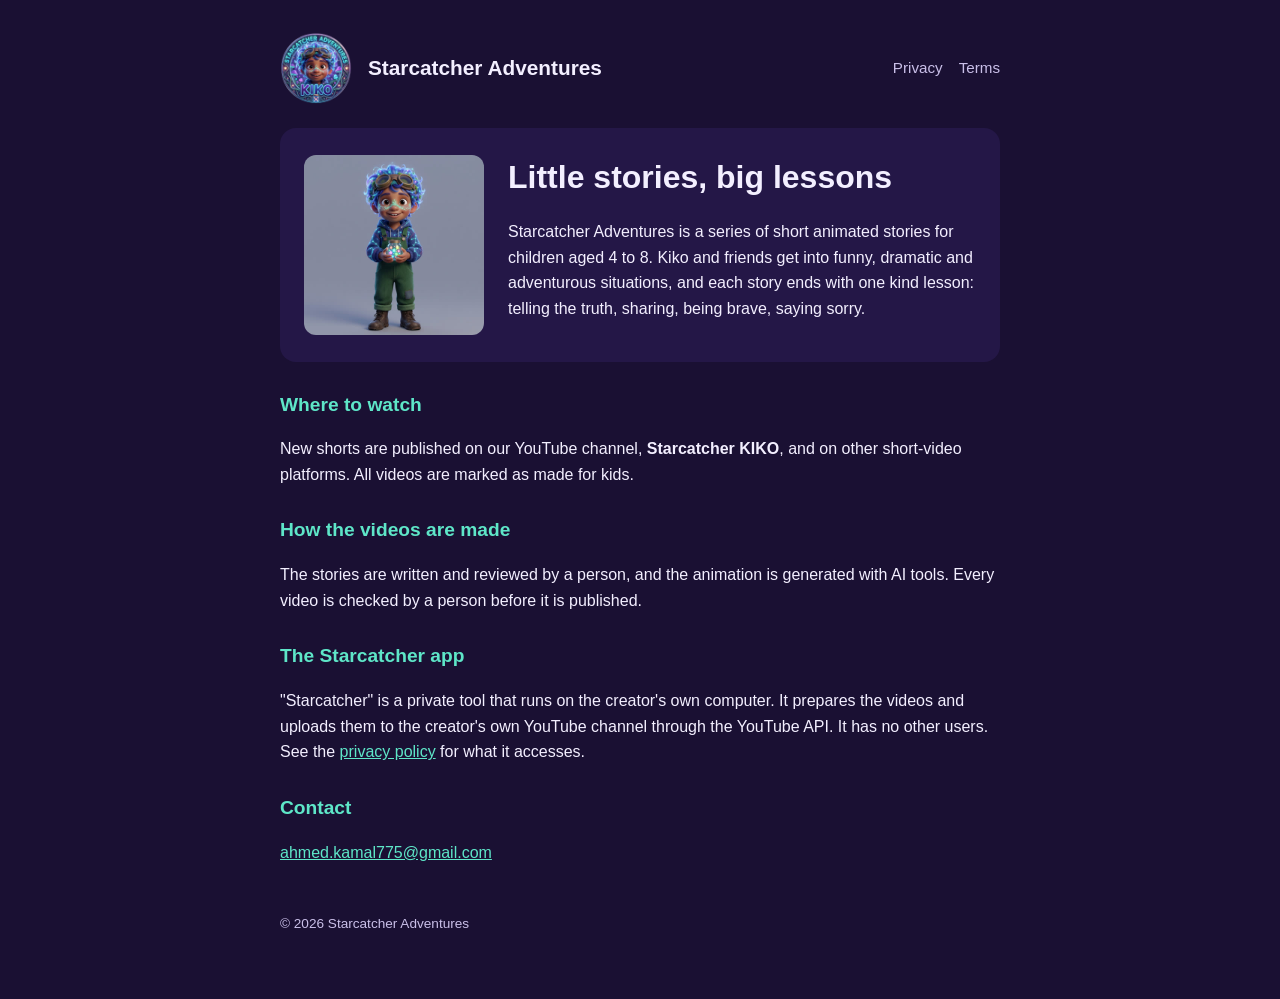
<file: index.html>
<!doctype html>
<html lang="en">
<head>
  <meta charset="utf-8">
  <meta name="viewport" content="width=device-width, initial-scale=1">
  <title>Starcatcher Adventures</title>
  <meta name="description" content="Short animated stories for children aged 4 to 8, starring Kiko. Each story teaches one kind lesson.">
  <link rel="stylesheet" href="style.css">
</head>
<body>
<main>
  <header>
    <img src="logo.png" alt="Starcatcher Adventures logo">
    <a href="./">Starcatcher Adventures</a>
    <nav><a href="privacy.html">Privacy</a><a href="terms.html">Terms</a></nav>
  </header>

  <section class="hero">
    <img src="kiko.jpg" alt="Kiko, a cartoon child with glowing blue hair, goggles and a jar of stars">
    <div>
      <h1>Little stories, big lessons</h1>
      <p>Starcatcher Adventures is a series of short animated stories for children aged 4 to 8. Kiko and friends get into funny, dramatic and adventurous situations, and each story ends with one kind lesson: telling the truth, sharing, being brave, saying sorry.</p>
    </div>
  </section>

  <h2>Where to watch</h2>
  <p>New shorts are published on our YouTube channel, <strong>Starcatcher KIKO</strong>, and on other short-video platforms. All videos are marked as made for kids.</p>

  <h2>How the videos are made</h2>
  <p>The stories are written and reviewed by a person, and the animation is generated with AI tools. Every video is checked by a person before it is published.</p>

  <h2>The Starcatcher app</h2>
  <p>"Starcatcher" is a private tool that runs on the creator's own computer. It prepares the videos and uploads them to the creator's own YouTube channel through the YouTube API. It has no other users. See the <a href="privacy.html">privacy policy</a> for what it accesses.</p>

  <h2>Contact</h2>
  <p><a href="mailto:ahmed.kamal775@gmail.com">ahmed.kamal775@gmail.com</a></p>

  <footer>© 2026 Starcatcher Adventures</footer>
</main>
</body>
</html>
</file>
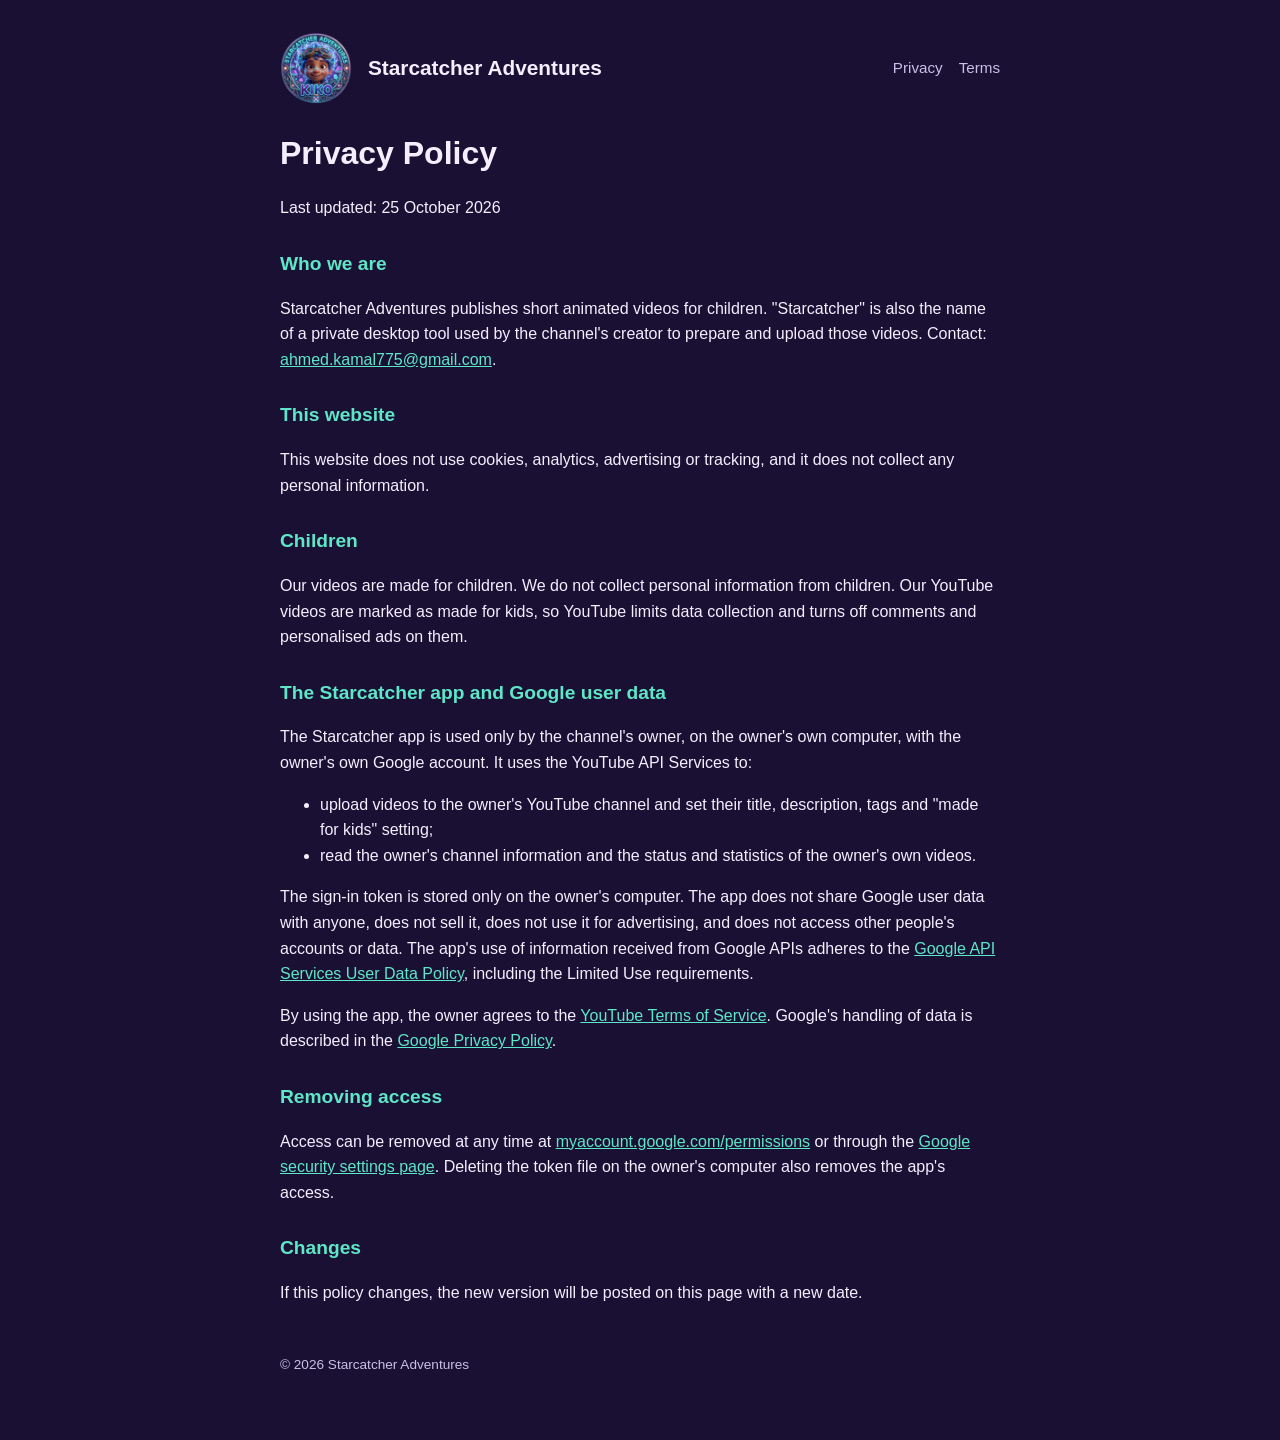
<file: privacy.html>
<!doctype html>
<html lang="en">
<head>
  <meta charset="utf-8">
  <meta name="viewport" content="width=device-width, initial-scale=1">
  <title>Privacy Policy · Starcatcher Adventures</title>
  <link rel="stylesheet" href="style.css">
</head>
<body>
<main>
  <header>
    <img src="logo.png" alt="Starcatcher Adventures logo">
    <a href="./">Starcatcher Adventures</a>
    <nav><a href="privacy.html">Privacy</a><a href="terms.html">Terms</a></nav>
  </header>

  <h1>Privacy Policy</h1>
  <p>Last updated: 25 October 2026</p>

  <h2>Who we are</h2>
  <p>Starcatcher Adventures publishes short animated videos for children. "Starcatcher" is also the name of a private desktop tool used by the channel's creator to prepare and upload those videos. Contact: <a href="mailto:ahmed.kamal775@gmail.com">ahmed.kamal775@gmail.com</a>.</p>

  <h2>This website</h2>
  <p>This website does not use cookies, analytics, advertising or tracking, and it does not collect any personal information.</p>

  <h2>Children</h2>
  <p>Our videos are made for children. We do not collect personal information from children. Our YouTube videos are marked as made for kids, so YouTube limits data collection and turns off comments and personalised ads on them.</p>

  <h2>The Starcatcher app and Google user data</h2>
  <p>The Starcatcher app is used only by the channel's owner, on the owner's own computer, with the owner's own Google account. It uses the YouTube API Services to:</p>
  <ul>
    <li>upload videos to the owner's YouTube channel and set their title, description, tags and "made for kids" setting;</li>
    <li>read the owner's channel information and the status and statistics of the owner's own videos.</li>
  </ul>
  <p>The sign-in token is stored only on the owner's computer. The app does not share Google user data with anyone, does not sell it, does not use it for advertising, and does not access other people's accounts or data. The app's use of information received from Google APIs adheres to the <a href="https://developers.google.com/terms/api-services-user-data-policy">Google API Services User Data Policy</a>, including the Limited Use requirements.</p>
  <p>By using the app, the owner agrees to the <a href="https://www.youtube.com/t/terms">YouTube Terms of Service</a>. Google's handling of data is described in the <a href="https://policies.google.com/privacy">Google Privacy Policy</a>.</p>

  <h2>Removing access</h2>
  <p>Access can be removed at any time at <a href="https://myaccount.google.com/permissions">myaccount.google.com/permissions</a> or through the <a href="https://security.google.com/settings/security/permissions">Google security settings page</a>. Deleting the token file on the owner's computer also removes the app's access.</p>

  <h2>Changes</h2>
  <p>If this policy changes, the new version will be posted on this page with a new date.</p>

  <footer>© 2026 Starcatcher Adventures</footer>
</main>
</body>
</html>
</file>
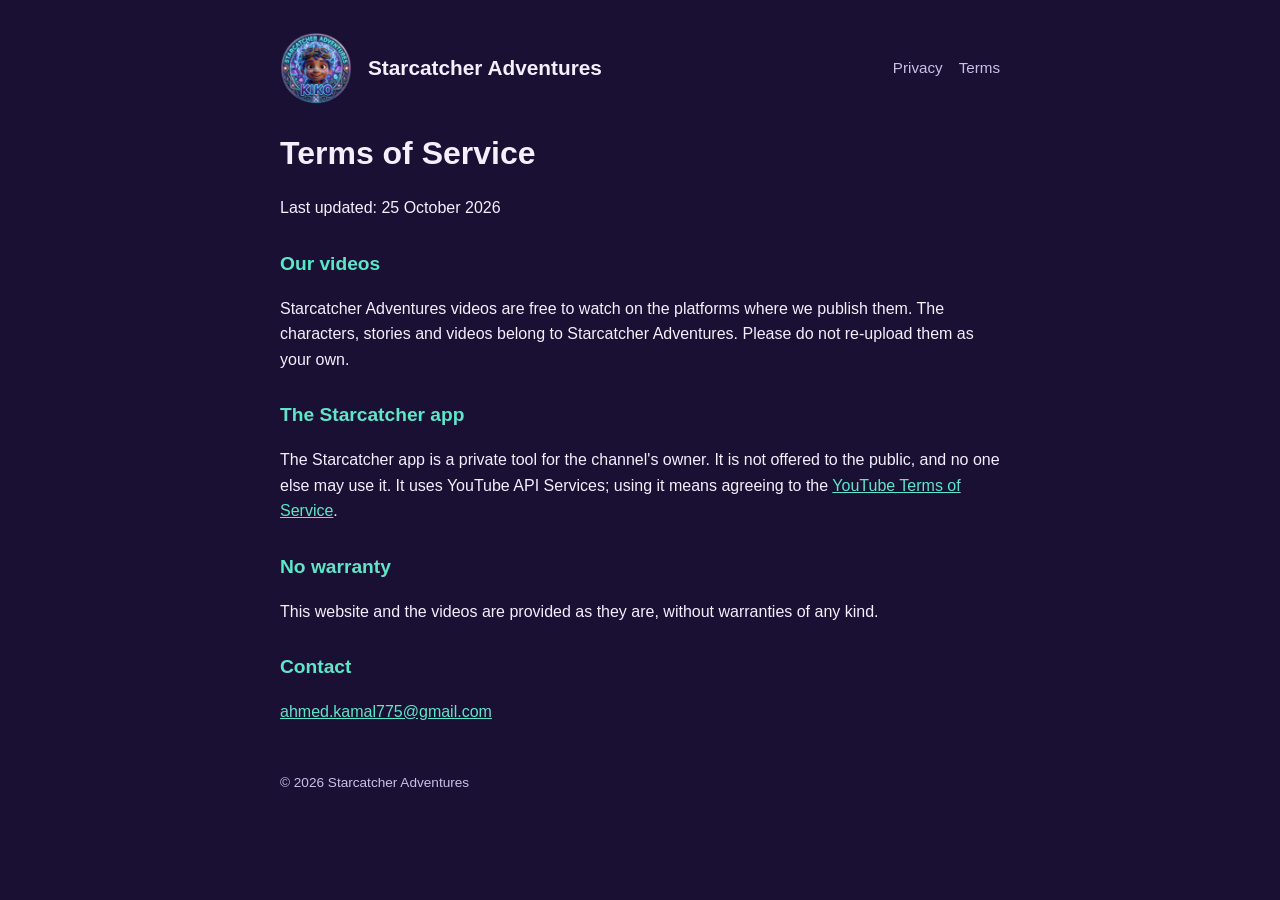
<file: terms.html>
<!doctype html>
<html lang="en">
<head>
  <meta charset="utf-8">
  <meta name="viewport" content="width=device-width, initial-scale=1">
  <title>Terms of Service · Starcatcher Adventures</title>
  <link rel="stylesheet" href="style.css">
</head>
<body>
<main>
  <header>
    <img src="logo.png" alt="Starcatcher Adventures logo">
    <a href="./">Starcatcher Adventures</a>
    <nav><a href="privacy.html">Privacy</a><a href="terms.html">Terms</a></nav>
  </header>

  <h1>Terms of Service</h1>
  <p>Last updated: 25 October 2026</p>

  <h2>Our videos</h2>
  <p>Starcatcher Adventures videos are free to watch on the platforms where we publish them. The characters, stories and videos belong to Starcatcher Adventures. Please do not re-upload them as your own.</p>

  <h2>The Starcatcher app</h2>
  <p>The Starcatcher app is a private tool for the channel's owner. It is not offered to the public, and no one else may use it. It uses YouTube API Services; using it means agreeing to the <a href="https://www.youtube.com/t/terms">YouTube Terms of Service</a>.</p>

  <h2>No warranty</h2>
  <p>This website and the videos are provided as they are, without warranties of any kind.</p>

  <h2>Contact</h2>
  <p><a href="mailto:ahmed.kamal775@gmail.com">ahmed.kamal775@gmail.com</a></p>

  <footer>© 2026 Starcatcher Adventures</footer>
</main>
</body>
</html>
</file>
<file: style.css>
:root { --bg: #1a1033; --card: #241747; --text: #f3efff; --muted: #c9bfe8; --accent: #5ee6c8; }
* { box-sizing: border-box; }
body { margin: 0; font-family: "Segoe UI", Arial, sans-serif; background: var(--bg); color: var(--text); line-height: 1.6; }
main { max-width: 760px; margin: 0 auto; padding: 32px 20px 64px; }
header { display: flex; align-items: center; gap: 16px; margin-bottom: 24px; }
header img { width: 72px; height: 72px; }
header a { color: var(--text); text-decoration: none; font-weight: 700; font-size: 1.3rem; }
nav { margin-left: auto; display: flex; gap: 16px; }
nav a { color: var(--muted); font-size: 0.95rem; font-weight: 400; }
h1 { font-size: 2rem; margin: 0 0 12px; }
h2 { font-size: 1.2rem; margin: 28px 0 8px; color: var(--accent); }
.hero { display: flex; gap: 24px; align-items: center; background: var(--card); border-radius: 16px; padding: 24px; }
.hero img { width: 180px; border-radius: 12px; }
a { color: var(--accent); }
footer { margin-top: 48px; color: var(--muted); font-size: 0.85rem; }
@media (max-width: 600px) { .hero { flex-direction: column; } nav { display: none; } }
</file>
